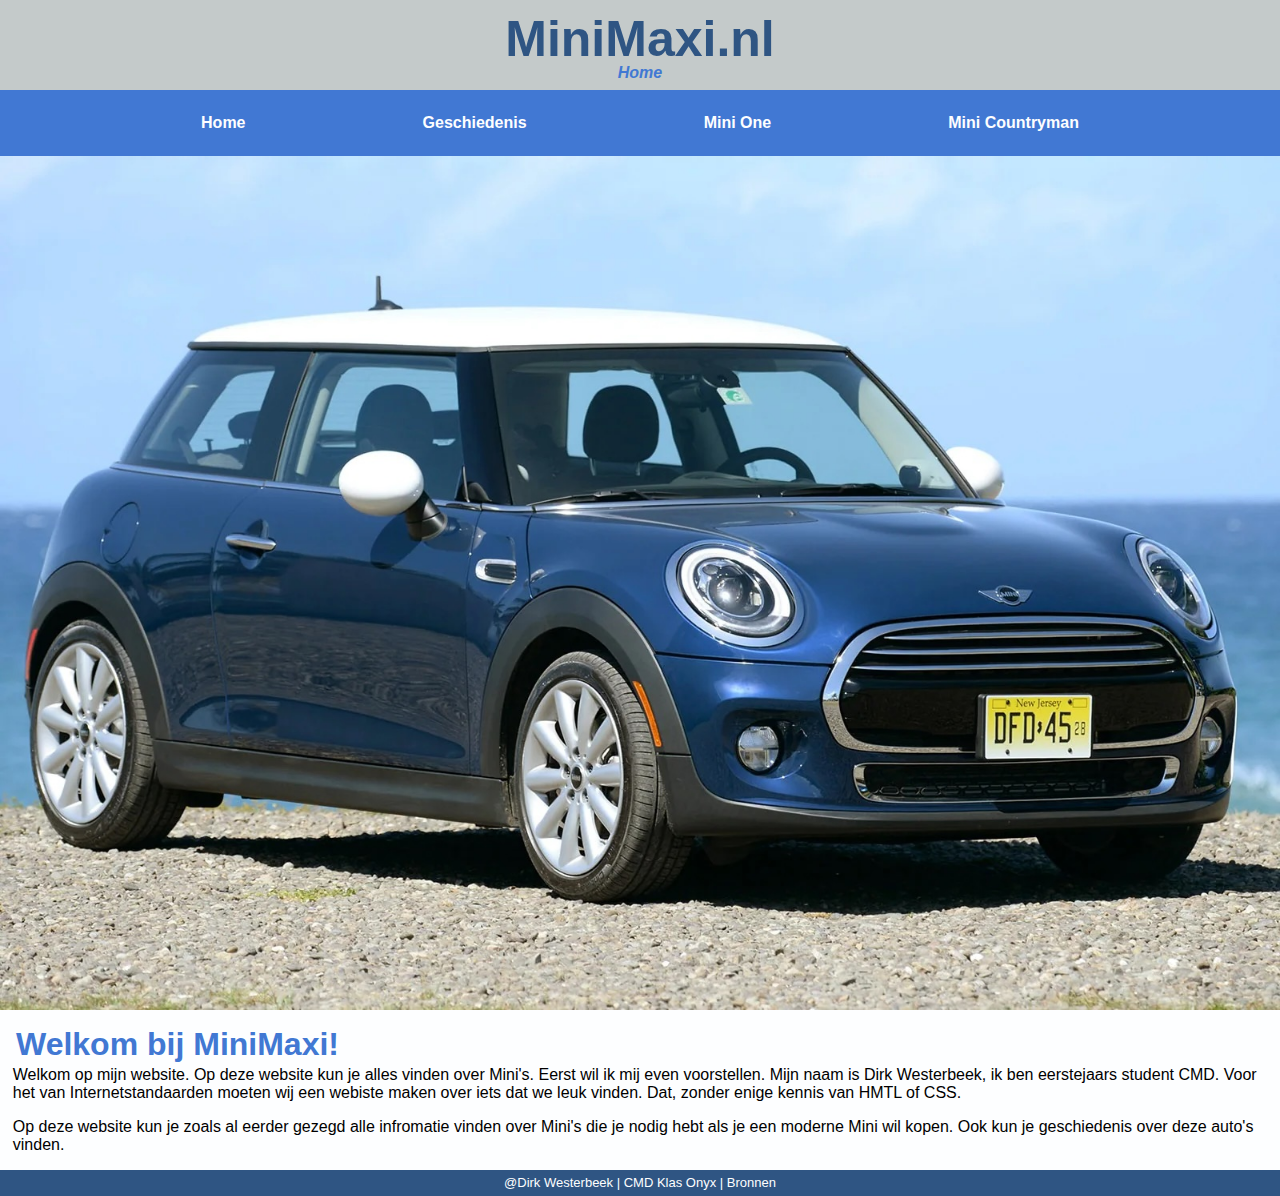
<file: index.html>
<!DOCTYPE html>
<html lang="nl">
  <head>
    <title>MiniMaxi</title>
    <meta charset="UTF-8">
    <meta name="viewport" content="width=device-width, initial-scale=1">
    <link rel="stylesheet" href="styles/style.css">
    <link rel="icon" type="image/x-icon" href="images/websiteicoon.svg">
  </head>

  <body>
    <header>
      <p class="titel">MiniMaxi.nl</p>
      <p class="ondertitel"><em>Home</em></p>
      <nav>
        <ul>
          <li class="inhoud"><a href="index.html">Home</a></li>
          <li class="inhoud"><a href="geschiedenis.html">Geschiedenis</a></li>
          <li class="inhoud"><a href="minione.html">Mini One</a></li>
          <li class="inhoud"><a href="minicoutryman.html">Mini Countryman</a></li>
        </ul>
      </nav>
    </header>

    <img
      class="hoofdfoto"
      alt="Foto van een blauwe Mini Cooper uit 2015"
      src="images/2014_mini_cooper_2dr-hatchback_base_fq_oem_6_1600.jpeg">

    <main>
      <article>
        <h1>Welkom bij MiniMaxi!</h1>
        <p>
          Welkom op mijn website. Op deze website kun je alles vinden over
          Mini's. Eerst wil ik mij even voorstellen. Mijn naam is Dirk
          Westerbeek, ik ben eerstejaars student CMD. Voor het van
          Internetstandaarden moeten wij een webiste maken over iets dat we leuk
          vinden. Dat, zonder enige kennis van HMTL of CSS.
        </p>
        <p>
          Op deze website kun je zoals al eerder gezegd alle infromatie vinden
          over Mini's die je nodig hebt als je een moderne Mini wil kopen. Ook
          kun je geschiedenis over deze auto's vinden.
        </p>
      </article>
    </main>

    <footer>
      <p>
        @Dirk Westerbeek | CMD Klas Onyx | <a href="bronnen.html">Bronnen</a>
      </p>
    </footer>
  </body>
</html>
</file>
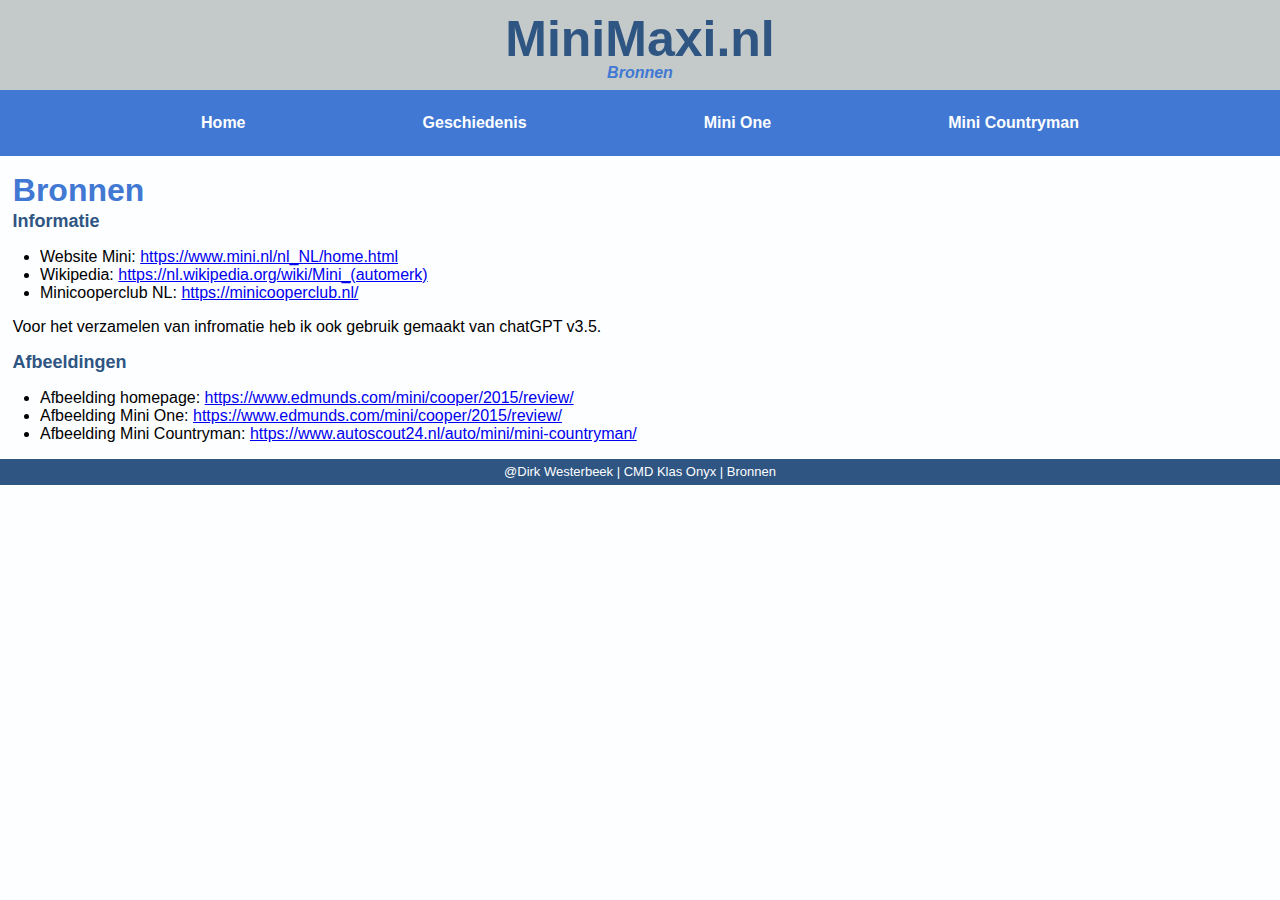
<file: bronnen.html>
<!DOCTYPE html>
<html lang="nl">
  <head>
    <title>MiniMaxi</title>
    <meta charset="UTF-8">
    <meta name="viewport" content="width=device-width, initial-scale=1">
    <link rel="stylesheet" href="styles/style.css">
    <link rel="icon" type="image/x-icon" href="images/websiteicoon.svg">
  </head>

  <body>
    <header>
      <p class="titel">MiniMaxi.nl</p>
      <p class="ondertitel"><em>Bronnen</em></p>

      <nav>
        <ul>
          <li class="inhoud"><a href="index.html">Home</a></li>
          <li class="inhoud"><a href="geschiedenis.html">Geschiedenis</a></li>
          <li class="inhoud"><a href="minione.html">Mini One</a></li>
          <li class="inhoud"><a href="minicoutryman.html">Mini Countryman</a></li>
        </ul>
      </nav>
    </header>

    <main>
      <h1 class="h1bron">Bronnen</h1>
      <h2>Informatie</h2>
      <ul>
        <li>
          Website Mini:
          <a href="https://www.mini.nl/nl_NL/home.html"
            >https://www.mini.nl/nl_NL/home.html</a>
        </li>
        <li>
          Wikipedia:
          <a href="https://nl.wikipedia.org/wiki/Mini_(automerk)"
            >https://nl.wikipedia.org/wiki/Mini_(automerk)</a>
        </li>
        <li>
          Minicooperclub NL:
          <a href="https://minicooperclub.nl/">https://minicooperclub.nl/</a>
        </li>
      </ul>
      <p>
        Voor het verzamelen van infromatie heb ik ook gebruik gemaakt van
        chatGPT v3.5.
      </p>

      <h2>Afbeeldingen</h2>
      <ul>
        <li>
          Afbeelding homepage:
          <a href="https://www.edmunds.com/mini/cooper/2015/review/"
            >https://www.edmunds.com/mini/cooper/2015/review/</a>
        </li>
        <li>
          Afbeelding Mini One:
          <a href="https://www.edmunds.com/mini/cooper/2015/review/"
            >https://www.edmunds.com/mini/cooper/2015/review/</a>
        </li>
        <li>
          Afbeelding Mini Countryman:
          <a
            href="https://www.autoscout24.nl/auto/mini/mini-countryman/"
            >https://www.autoscout24.nl/auto/mini/mini-countryman/</a>
        </li>
      </ul>
    </main>

    <footer>
      <p>
        @Dirk Westerbeek | CMD Klas Onyx | <a href="bronnen.html">Bronnen</a>
      </p>
    </footer>
  </body>
</html>
</file>
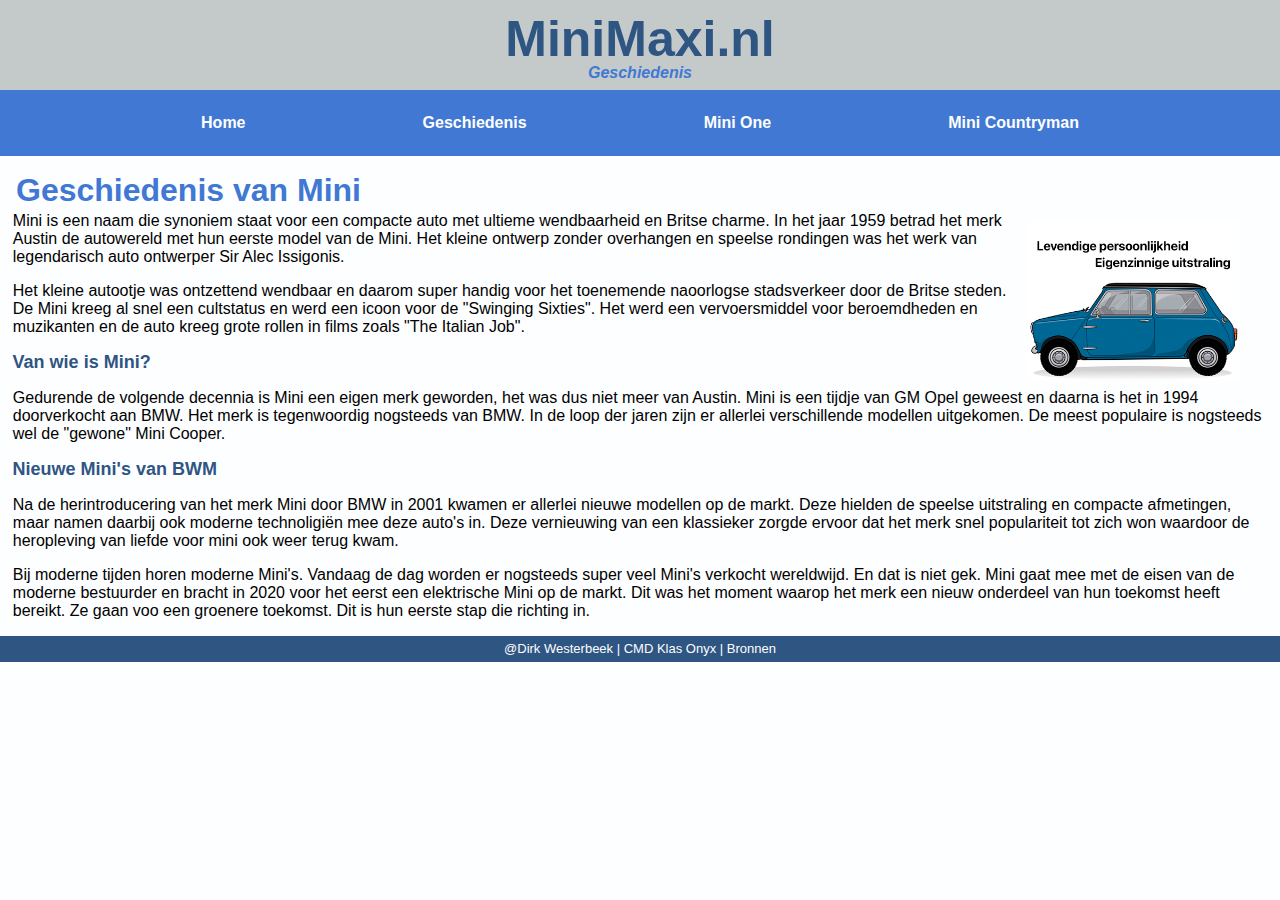
<file: geschiedenis.html>
<!DOCTYPE html>
<html lang="nl">
  <head>
    <title>MiniMaxi</title>
    <meta charset="UTF-8">
    <meta name="viewport" content="width=device-width, initial-scale=1">
    <link rel="stylesheet" href="styles/style.css">
    <link rel="icon" type="image/x-icon" href="images/websiteicoon.svg">
  </head>

  <body>
    <header>
      <p class="titel">MiniMaxi.nl</p>
      <p class="ondertitel"><em>Geschiedenis</em></p>

      <nav>
        <ul>
          <li class="inhoud"><a href="index.html">Home</a></li>
          <li class="inhoud"><a href="geschiedenis.html">Geschiedenis</a></li>
          <li class="inhoud"><a href="minione.html">Mini One</a></li>
          <li class="inhoud"><a href="minicoutryman.html">Mini Countryman</a></li>
        </ul>
      </nav>
    </header>

    <main>
      <article>
        <h1>Geschiedenis van Mini</h1>
        <div class="doosje">
          <img
            class="illustratiemini"
            src="images/mini_illustratie.png"
            alt="Geïllustreerde Mini met daarbiven de woorden 'Levendige persoonlijkheid' en 'Eigenzinnige uitstraling'">
          <p>
            Mini is een naam die synoniem staat voor een compacte auto met
            ultieme wendbaarheid en Britse charme. In het jaar 1959 betrad het
            merk Austin de autowereld met hun eerste model van de Mini. Het
            kleine ontwerp zonder overhangen en speelse rondingen was het werk
            van legendarisch auto ontwerper Sir Alec Issigonis.
          </p>
          <p>
            Het kleine autootje was ontzettend wendbaar en daarom super handig
            voor het toenemende naoorlogse stadsverkeer door de Britse steden.
            De Mini kreeg al snel een cultstatus en werd een icoon voor de
            "Swinging Sixties". Het werd een vervoersmiddel voor beroemdheden en
            muzikanten en de auto kreeg grote rollen in films zoals "The Italian
            Job".
          </p>
        </div>

        <h2>Van wie is Mini?</h2>
        <p>
          Gedurende de volgende decennia is Mini een eigen merk geworden, het
          was dus niet meer van Austin. Mini is een tijdje van GM Opel geweest
          en daarna is het in 1994 doorverkocht aan BMW. Het merk is
          tegenwoordig nogsteeds van BMW. In de loop der jaren zijn er allerlei
          verschillende modellen uitgekomen. De meest populaire is nogsteeds wel
          de "gewone" Mini Cooper.
        </p>

        <h2>Nieuwe Mini's van BWM</h2>
        <p>
          Na de herintroducering van het merk Mini door BMW in 2001 kwamen er
          allerlei nieuwe modellen op de markt. Deze hielden de speelse
          uitstraling en compacte afmetingen, maar namen daarbij ook moderne
          technoligiën mee deze auto's in. Deze vernieuwing van een klassieker
          zorgde ervoor dat het merk snel populariteit tot zich won waardoor de
          heropleving van liefde voor mini ook weer terug kwam.
        </p>

        <p>
          Bij moderne tijden horen moderne Mini's. Vandaag de dag worden er
          nogsteeds super veel Mini's verkocht wereldwijd. En dat is niet gek.
          Mini gaat mee met de eisen van de moderne bestuurder en bracht in 2020
          voor het eerst een elektrische Mini op de markt. Dit was het moment
          waarop het merk een nieuw onderdeel van hun toekomst heeft bereikt. Ze
          gaan voo een groenere toekomst. Dit is hun eerste stap die richting
          in.
        </p>
      </article>
    </main>

    <footer>
      <p>
        @Dirk Westerbeek | CMD Klas Onyx | <a href="bronnen.html">Bronnen</a>
      </p>
    </footer>
  </body>
</html>
</file>
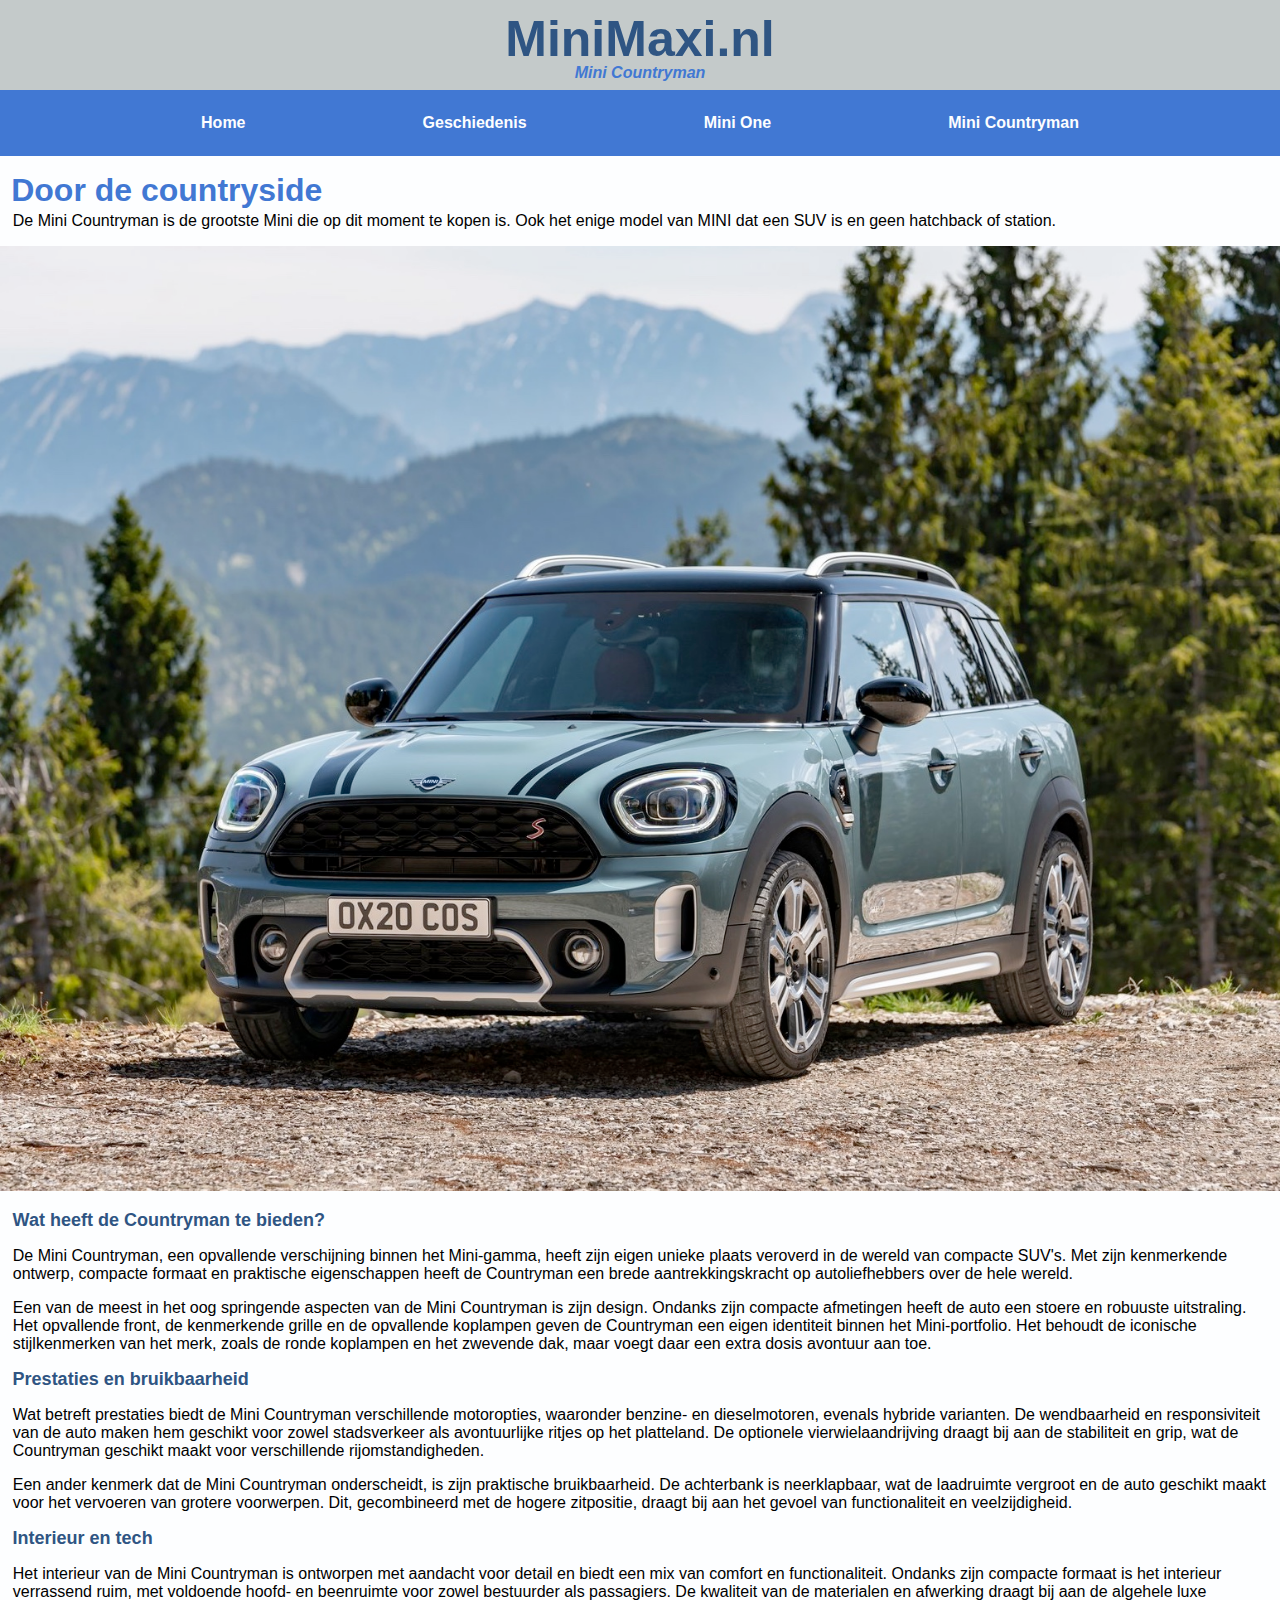
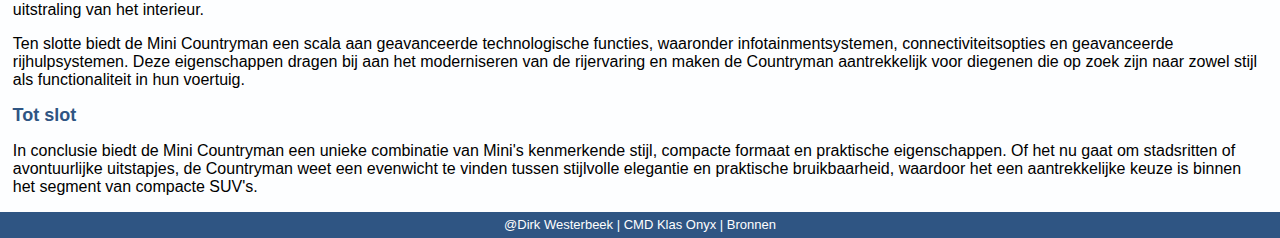
<file: minicoutryman.html>
<!DOCTYPE html>
<html lang="nl">
  <head>
    <title>MiniMaxi</title>
    <meta charset="UTF-8">
    <meta name="viewport" content="width=device-width, initial-scale=1">
    <link rel="stylesheet" href="styles/style.css">
    <link rel="icon" type="image/x-icon" href="images/websiteicoon.svg">
  </head>

  <body>
    <header>
      <p class="titel">MiniMaxi.nl</p>
      <p class="ondertitel"><em>Mini Countryman</em></p>

      <nav>
        <ul>
          <li class="inhoud"><a href="index.html">Home</a></li>
          <li class="inhoud"><a href="geschiedenis.html">Geschiedenis</a></li>
          <li class="inhoud"><a href="minione.html">Mini One</a></li>
          <li class="inhoud"><a href="minicoutryman.html">Mini Countryman</a></li>
        </ul>
      </nav>
    </header>

    <main>
      <h1 class="h1country">Door de countryside</h1>
      <p>
        De Mini Countryman is de grootste Mini die op dit moment te kopen is.
        Ook het enige model van MINI dat een SUV is en geen hatchback of
        station.
      </p>

      <img class=fotocountryman src="images/capture-2023-12-16-135827.png" alt="Foto van een Mini Countryman SUV in een ruig berglandschap.">
      
      <h2>Wat heeft de Countryman te bieden?</h2>
      <p>
        De Mini Countryman, een opvallende verschijning binnen het Mini-gamma,
        heeft zijn eigen unieke plaats veroverd in de wereld van compacte SUV's.
        Met zijn kenmerkende ontwerp, compacte formaat en praktische
        eigenschappen heeft de Countryman een brede aantrekkingskracht op
        autoliefhebbers over de hele wereld.
      </p>
      <p>
        Een van de meest in het oog springende aspecten van de Mini Countryman
        is zijn design. Ondanks zijn compacte afmetingen heeft de auto een
        stoere en robuuste uitstraling. Het opvallende front, de kenmerkende
        grille en de opvallende koplampen geven de Countryman een eigen
        identiteit binnen het Mini-portfolio. Het behoudt de iconische
        stijlkenmerken van het merk, zoals de ronde koplampen en het zwevende
        dak, maar voegt daar een extra dosis avontuur aan toe.
      </p>

      <h2>Prestaties en bruikbaarheid</h2>
      <p>
        Wat betreft prestaties biedt de Mini Countryman verschillende
        motoropties, waaronder benzine- en dieselmotoren, evenals hybride
        varianten. De wendbaarheid en responsiviteit van de auto maken hem
        geschikt voor zowel stadsverkeer als avontuurlijke ritjes op het
        platteland. De optionele vierwielaandrijving draagt bij aan de
        stabiliteit en grip, wat de Countryman geschikt maakt voor verschillende
        rijomstandigheden.
      </p>
      <p>
        Een ander kenmerk dat de Mini Countryman onderscheidt, is zijn
        praktische bruikbaarheid. De achterbank is neerklapbaar, wat de
        laadruimte vergroot en de auto geschikt maakt voor het vervoeren van
        grotere voorwerpen. Dit, gecombineerd met de hogere zitpositie, draagt
        bij aan het gevoel van functionaliteit en veelzijdigheid.
      </p>

      <h2>Interieur en tech</h2>
      <p>
        Het interieur van de Mini Countryman is ontworpen met aandacht voor
        detail en biedt een mix van comfort en functionaliteit. Ondanks zijn
        compacte formaat is het interieur verrassend ruim, met voldoende hoofd-
        en beenruimte voor zowel bestuurder als passagiers. De kwaliteit van de
        materialen en afwerking draagt bij aan de algehele luxe uitstraling van
        het interieur.
      </p>
      <p>
        Ten slotte biedt de Mini Countryman een scala aan geavanceerde
        technologische functies, waaronder infotainmentsystemen,
        connectiviteitsopties en geavanceerde rijhulpsystemen. Deze
        eigenschappen dragen bij aan het moderniseren van de rijervaring en
        maken de Countryman aantrekkelijk voor diegenen die op zoek zijn naar
        zowel stijl als functionaliteit in hun voertuig.
      </p>

      <h2>Tot slot</h2>
      <p>
        In conclusie biedt de Mini Countryman een unieke combinatie van Mini's
        kenmerkende stijl, compacte formaat en praktische eigenschappen. Of het
        nu gaat om stadsritten of avontuurlijke uitstapjes, de Countryman weet
        een evenwicht te vinden tussen stijlvolle elegantie en praktische
        bruikbaarheid, waardoor het een aantrekkelijke keuze is binnen het
        segment van compacte SUV's.
      </p>
    </main>

    <footer>
      <p>
        @Dirk Westerbeek | CMD Klas Onyx | <a href="bronnen.html">Bronnen</a>
      </p>
    </footer>
  </body>
</html>
</file>
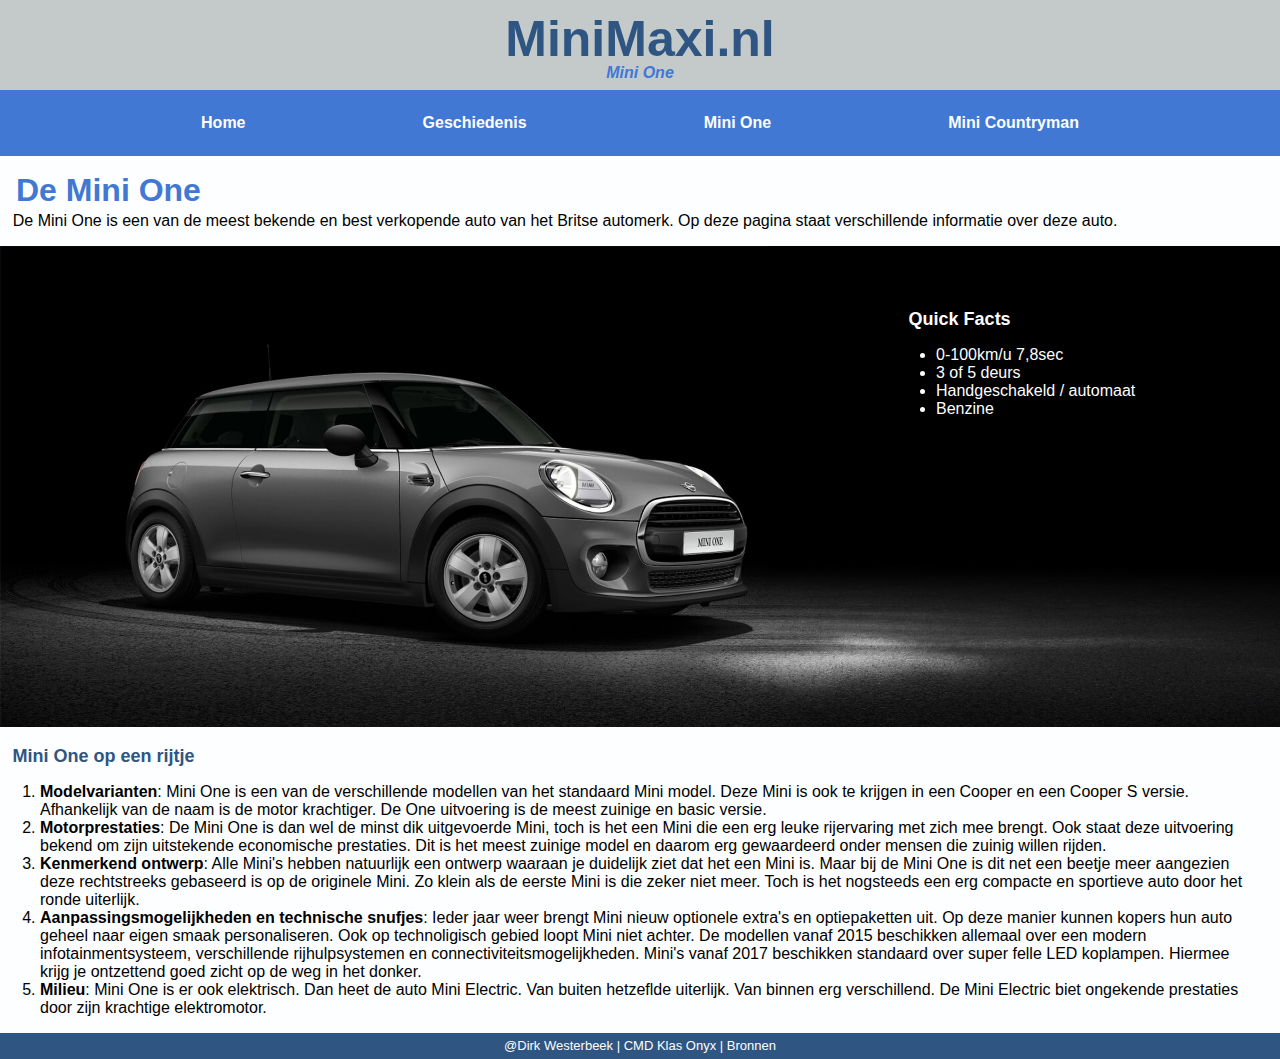
<file: minione.html>
<!DOCTYPE html>
<html lang="nl">
  <head>
    <title>MiniMaxi</title>
    <meta charset="UTF-8">
    <meta name="viewport" content="width=device-width, initial-scale=1">
    <link rel="stylesheet" href="styles/style.css">
    <link rel="icon" type="image/x-icon" href="images/websiteicoon.svg">
  </head>

  <body>
    <header>
      <p class="titel">MiniMaxi.nl</p>
      <p class="ondertitel"><em>Mini One</em></p>

      <nav>
        <ul>
          <li class="inhoud"><a href="index.html">Home</a></li>
          <li class="inhoud"><a href="geschiedenis.html">Geschiedenis</a></li>
          <li class="inhoud"><a href="minione.html">Mini One</a></li>
          <li class="inhoud"><a href="minicoutryman.html">Mini Countryman</a></li>
        </ul>
      </nav>
    </header>

    <main>
      <article>
        <h1>De Mini One</h1>
        <p>
          De Mini One is een van de meest bekende en best verkopende auto van
          het Britse automerk. Op deze pagina staat verschillende informatie
          over deze auto.
        </p>

        <div class="container1">
          <img
            src="images/minione1.png"
            alt="Foto van een Mini One met een zwarte achtergrond.">

          <div class="qf">
            <h2>Quick Facts</h2>
            <ul>
              <li>0-100km/u 7,8sec</li>
              <li>3 of 5 deurs</li>
              <li>Handgeschakeld / automaat</li>
              <li>Benzine</li>
            </ul>
          </div>

          <h2>Mini One op een rijtje</h2>
          <ol>
            <li>
              <strong>Modelvarianten</strong>: Mini One is een van de
              verschillende modellen van het standaard Mini model. Deze Mini is
              ook te krijgen in een Cooper en een Cooper S versie. Afhankelijk
              van de naam is de motor krachtiger. De One uitvoering is de meest
              zuinige en basic versie.
            </li>
            <li>
              <strong>Motorprestaties</strong>: De Mini One is dan wel de minst
              dik uitgevoerde Mini, toch is het een Mini die een erg leuke
              rijervaring met zich mee brengt. Ook staat deze uitvoering bekend
              om zijn uitstekende economische prestaties. Dit is het meest
              zuinige model en daarom erg gewaardeerd onder mensen die zuinig
              willen rijden.
            </li>
            <li>
              <strong>Kenmerkend ontwerp</strong>: Alle Mini's hebben natuurlijk
              een ontwerp waaraan je duidelijk ziet dat het een Mini is. Maar
              bij de Mini One is dit net een beetje meer aangezien deze
              rechtstreeks gebaseerd is op de originele Mini. Zo klein als de
              eerste Mini is die zeker niet meer. Toch is het nogsteeds een erg
              compacte en sportieve auto door het ronde uiterlijk.
            </li>
            <li>
              <strong>Aanpassingsmogelijkheden en technische snufjes</strong>:
              Ieder jaar weer brengt Mini nieuw optionele extra's en
              optiepaketten uit. Op deze manier kunnen kopers hun auto geheel
              naar eigen smaak personaliseren. Ook op technoligisch gebied loopt
              Mini niet achter. De modellen vanaf 2015 beschikken allemaal over
              een modern infotainmentsysteem, verschillende rijhulpsystemen en
              connectiviteitsmogelijkheden. Mini's vanaf 2017 beschikken
              standaard over super felle LED koplampen. Hiermee krijg je
              ontzettend goed zicht op de weg in het donker.
            </li>
            <li>
              <strong>Milieu</strong>: Mini One is er ook elektrisch. Dan heet
              de auto Mini Electric. Van buiten hetzeflde uiterlijk. Van binnen
              erg verschillend. De Mini Electric biet ongekende prestaties door
              zijn krachtige elektromotor.
            </li>
          </ol>
        </div>
      </article>
    </main>

    <footer>
      <p>
        @Dirk Westerbeek | CMD Klas Onyx | <a href="bronnen.html">Bronnen</a>
      </p>
    </footer>
  </body>
</html>
</file>
<file: styles/style.css>
@font-face {
  font-family: "SF Pro";
  src: local("fonts/SF-Pro.ttf");
  font-family: Arial, Helvetica, sans-serif;
}

body {
  background-color: #fdfeff;
  margin: 0;
  font-family: SF Pro, sans-serif;
}

article {
  width: 100%;
}

.titel {
  display: flex;
  justify-content: center;
  padding: 0.2em;
  color: #2f5583;
  background-color: #c4caca;
  margin-bottom: -0.6em;
  font-size: 50px;
  margin-top: 0;
  font-weight: bolder;
}

.ondertitel {
  display: flex;
  justify-content: center;
  font-style: italic;
  color: #4178d3;
  font-weight: bold;
  background-color: #c4caca;
  padding-bottom: 0.5em;
}

.hoofdfoto {
  display: flex;
  justify-content: center;
  width: 100%;
  height: auto;
}

div em {
  display: flex;
  justify-content: center;
  background-color: #c4caca;
  font-weight: bold;
  color: #4178d3;
  padding: 0.5em;
}

nav ul {
  display: flex;
  justify-content: space-evenly;
  background-color: #4178d3;
  padding: 1.5em;
  margin-top: -1em;
  color: #fdfeff;
  font-weight: bold;
  font-size: medium;
  list-style: none;
  margin-bottom: 0;
}

nav a {
  text-decoration: none;
  color: #fdfeff;
}

nav a:hover {
  padding: 0.5em;
  background-color: #2f5583;
  border: #2f5583 solid 1pt;
  border-radius: 4pt;
}

nav a:active {
  padding: 0.5em;
  background-color: #c4caca;
  border: #c4caca solid 1pt;
  border-radius: 4pt;
  color: #4178d3;
}

main p {
  margin-left: 0.8em;
  margin-right: 0.8em;
}

footer {
  background-color: #2f5583;
  color: #fdfeff;
  text-align: center;
  height: 2em;
  font-weight: 450;
  font-size: small;
}

footer p {
  line-height: 2em;
}

.doosje {
  align-items: center;
  justify-content: center;
}

.illustratiemini {
  height: 10em;
  width: auto;
  padding: 0;
  padding-right: 2em;
  margin: 0.5em;
  float: right;
}

h1 {
  margin-left: 0.5em;
  margin-bottom: -0.4em;
  margin-top: 0.5em;
  color: #4178d3;
}

h2 {
  margin-left: 0.7em;
  font-size: large;
  color: #2f5583;
}

footer a {
  text-decoration: none;
  color: #fdfeff;
}

ol {
  padding-right: 2em;
}

.container1 {
  position: relative;
}

.container1 img {
  max-width: 100%;
  height: auto;
}

.qf {
  position: absolute;
  top: 3em;
  color: #fdfeff;
  padding-left: 70%;
  margin-right: 2%;
}

.qf h2 {
  color: #fdfeff;
}

.h1country {
  margin-left: 0.35em;
}

.h1bron {
  margin-left: 0.4em;
}

.fotocountryman {
  width: 100%;
  height: auto;
}
</file>
